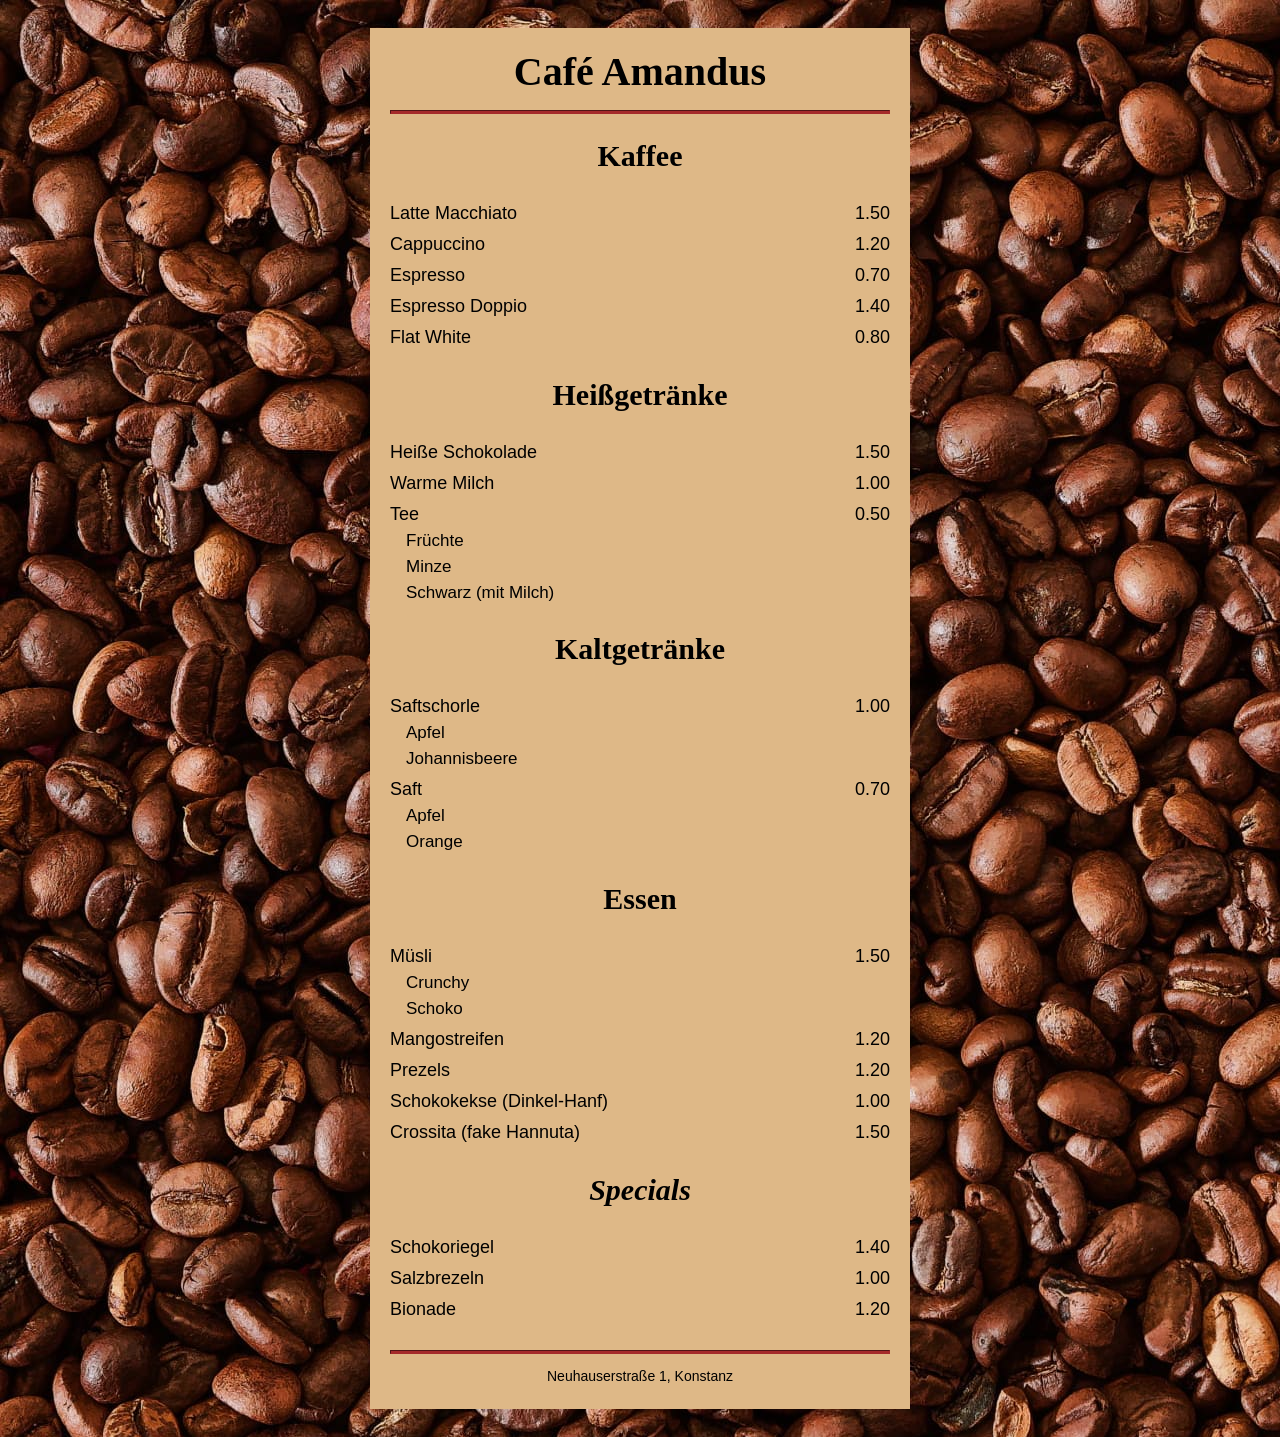
<file: index.html>
<!DOCTYPE html>
<html lang="de">
    <head>
        <meta charset="utf-8" />
        <meta name="viewport" content="width=device-width, initial-scale=1.0" />
        <title>Menükarte Café Amandus</title>
        <link href="AmandusMenu.css" rel="stylesheet" />
        <link href="SusoFavicon.ico" rel="shortcut icon" />
    </head>
    <body>
        <div class="menu">
            <main>
                <h1>Café Amandus</h1>
                <hr />
                <div id="itemsWrapper">
                    <div class="loading"></div>
                </div>
                <hr class="bottom-line" />
            </main>
            <footer>
                <p class="address">Neuhauserstraße 1, Konstanz</p>
            </footer>
        </div>
        <script src="generate.js"></script>
    </body>
</html>
</file>
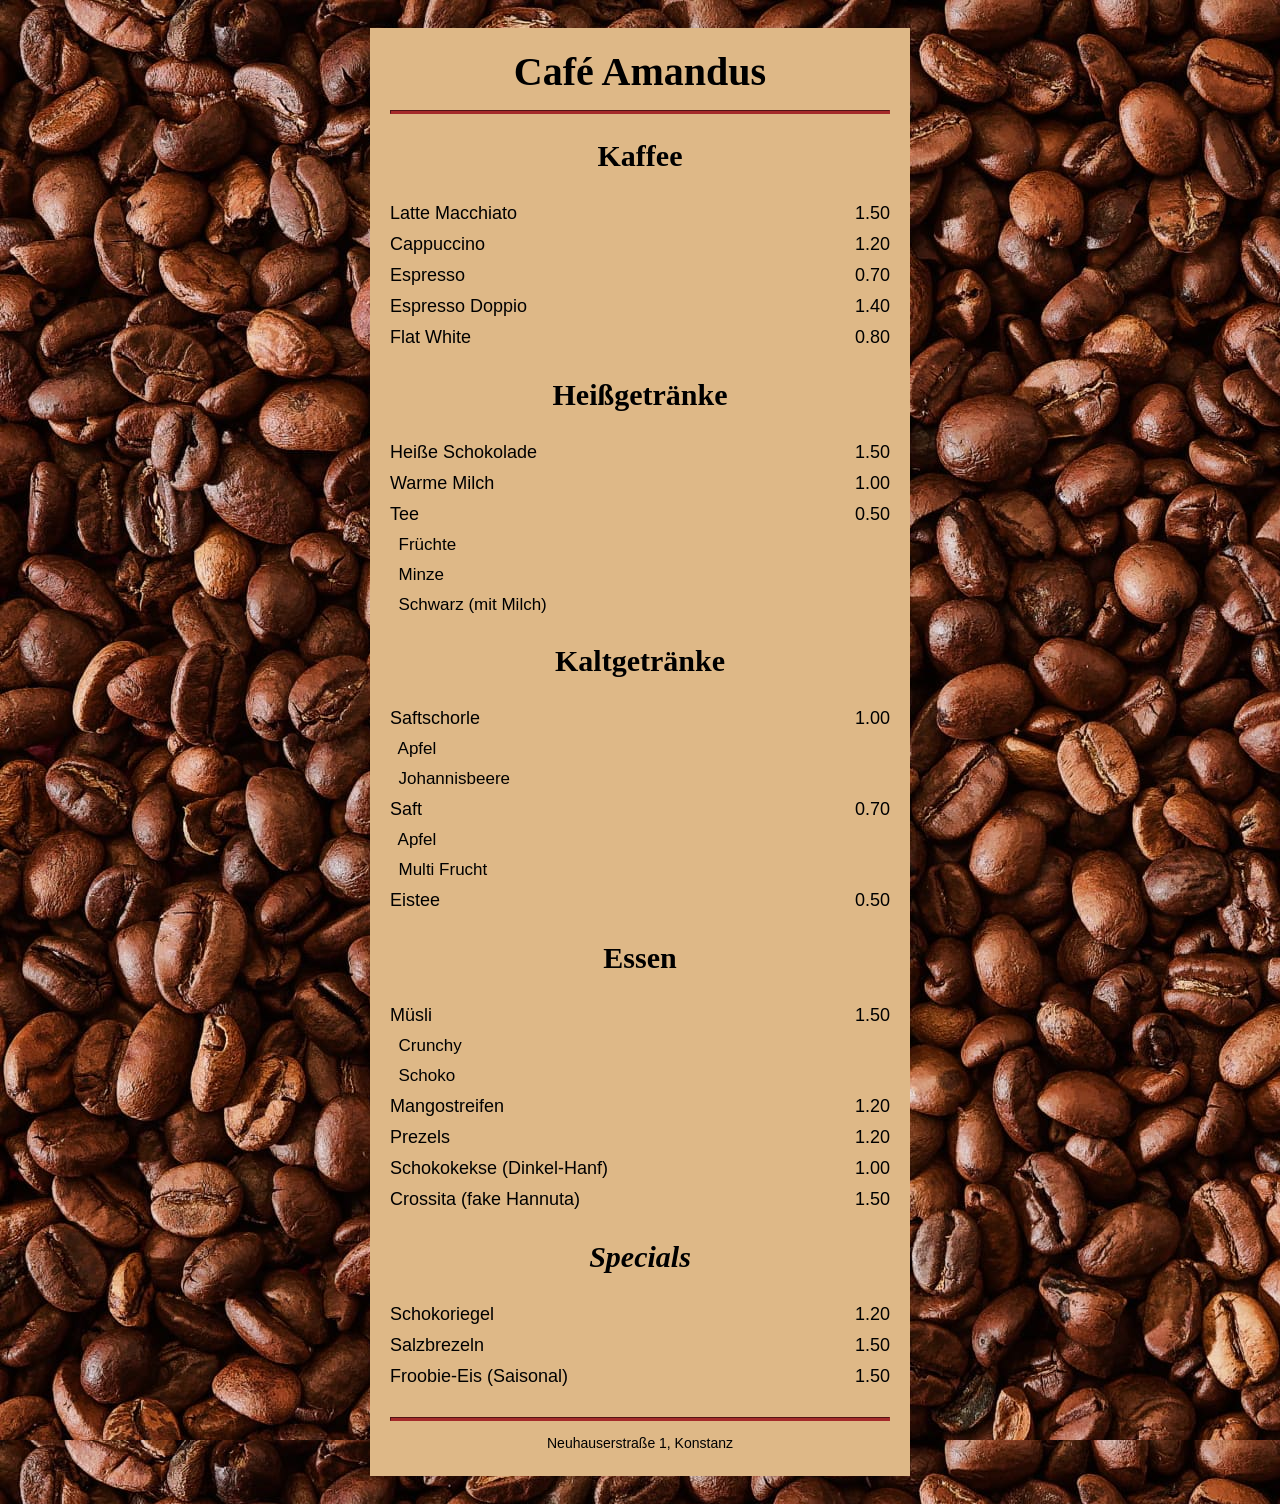
<file: CaféAmandusMenu.html>
<!DOCTYPE html>
<html lang="de">
  <head>
    <meta charset="utf-8">
    <meta name="viewport" content="width=device-width, initial-scale=1.0">
    <title>Menükarte Café Amandus</title>
    <link href="CaféAmandusMenu.css" rel="stylesheet">
    <link href="SusoFavicon.ico" rel="shortcut icon">
  </head>
  <body>
    <div class="menu">
      <main>
        <h1>Café Amandus</h1>
        <hr>

        <section>
          <h2>Kaffee</h2>
          <article class="item">
            <p class="coffeetype">Latte Macchiato</p><p class="price">1.50</p>
          </article>
          <article class="item">
            <p class="coffeetype">Cappuccino</p><p class="price">1.20</p>
          </article>
          <article class="item">
            <p class="coffeetype">Espresso</p><p class="price">0.70</p>
          </article>
          <article class="item">
            <p class="coffeetype">Espresso Doppio</p><p class="price">1.40</p>
          </article>
          <article class="item">
            <p class="coffeetype">Flat White</p><p class="price">0.80</p>
          </article>
        </section>

        <section>
          <h2>Heißgetränke</h2>
          <article class="item">
            <p class="drink">Heiße Schokolade</p><p class="price">1.50</p>
          </article>
          <article class="item">
            <p class="drink">Warme Milch</p><p class="price">1.00</p>
          </article>
          <article class="item">
            <p class="drink">Tee</p><p class="price">0.50</p>
            <p class="drink" style="font-size: 17px;">&ensp;Früchte</p>
            <p class="drink" style="font-size: 17px;">&ensp;Minze</p>
            <p class="drink" style="font-size: 17px;">&ensp;Schwarz (mit Milch)</p>
          </article>
        </section>

        <section>
          <h2>Kaltgetränke</h2>
          <article class="item">
            <p class="drink">Saftschorle</p><p class="price">1.00</p>
            <p class="drink" style="font-size: 17px;">&ensp;Apfel</p>
            <p class="drink" style="font-size: 17px;">&ensp;Johannisbeere</p>
          </article>
          <article class="item">
            <p class="drink">Saft</p><p class="price">0.70</p>
            <p class="drink" style="font-size: 17px;">&ensp;Apfel</p>
            <p class="drink" style="font-size: 17px;">&ensp;Multi Frucht</p>
          </article>
          <article class="item">
            <p class="drink">Eistee</p><p class="price">0.50</p>
          </article>
        </section>

        <section>
          <h2>Essen</h2>
          <article class="item">
            <p class="food">Müsli</p><p class="price">1.50</p>
            <p class="food" style="font-size: 17px;">&ensp;Crunchy</p>
            <p class="food" style="font-size: 17px;">&ensp;Schoko</p>
          </article>
          <article class="item">
            <p class="food">Mangostreifen</p><p class="price">1.20</p>
          </article>
          <article class="item">
            <p class="food">Prezels</p><p class="price">1.20</p>
          </article>
          <article class="item">
            <p class="food">Schokokekse (Dinkel-Hanf)</p><p class="price">1.00</p>
          </article>
          <article class="item">
            <p class="food">Crossita (fake Hannuta)</p><p class="price">1.50</p>
          </article>
        </section>

        <section>
          <h2><em>Specials</em></h2>
          <article class="item">
            <p class="food">Schokoriegel</p><p class="price">1.20</p>
          </article>
          <article class="item">
            <p class="food">Salzbrezeln</p><p class="price">1.50</p>
          </article>
          <article class="item">
            <p class="food">Froobie-Eis (Saisonal)</p><p class="price">1.50</p>
          </article>
        </section>

      </main>
      <hr class="bottom-line">
      <footer>
        <p class="address">Neuhauserstraße 1, Konstanz</p>
      </footer>
    </div>
  </body>
</html>
</file>
<file: AmandusMenu.css>
body {
    background-image: url('coffeeBeansWallpaper-min.jpg');
    font-family: sans-serif;
    padding: 20px;
}

h1 {
    font-size: 40px;
    margin-top: 0;
    margin-bottom: 15px;
}

h2 {
    font-size: 30px;
}

h1, h2, p {
    text-align: center;
}

.menu {
    width: 80%;
    background-color: burlywood;
    margin-left: auto;
    margin-right: auto;
    padding: 20px;
    max-width: 500px;
}

hr {
    height: 2px;
    background-color: brown;
    border-color: brown;
}
.bottom-line {
    margin-top: 25px;
}

h1, h2 {
    font-family: serif;
}

.item {
    display: flex;
}

.item p {
    display: inline-block;
    margin-top: 5px;
    margin-bottom: 5px;
    font-size: 18px;
}

.product {
    text-align: left;
    width: 75%;
}
.price {
    text-align: right;
    width: 25%;
}

footer {
    font-size: 14px;
}

.address {
    margin-bottom: 5px;
}

.loading {
    width: 50px;
    height: 50px;
    border: 10px solid rgba(102, 8, 8, 0.1);
    border-top-color: rgb(102, 8, 8);
    border-radius: 50%;
    animation: spin 1.2s ease-in-out infinite;
    margin: 25px auto 0px auto;
}
@keyframes spin {
    to {
        transform: rotate(360deg);
    }
}
</file>
<file: CaféAmandusMenu.css>
body{
    background-image: url('coffeeBeansWallpaper-min.jpg');
    font-family: sans-serif;
    padding: 20px;
}

h1{
    font-size: 40px;
    margin-top: 0;
    margin-bottom: 15px;
}
h2{
    font-size: 30px;
}
h1, h2, p{
    text-align: center;
}

.menu{
    width: 80%;
    background-color: burlywood;
    margin-left: auto;
    margin-right: auto;
    padding: 20px;
    max-width: 500px;
}

hr{
    height: 2px;
    background-color: brown;
    border-color: brown;
}
.bottom-line{
    margin-top: 25px;
}

h1, h2{
    font-family: serif;
}

.item p{
    display: inline-block;
    margin-top: 5px;
    margin-bottom: 5px;
    font-size: 18px;
}

.coffeetype, .drink, .food{
    text-align: left;
    width: 75%;
}
.price{
    text-align: right;
    width: 25%;
}

footer{
    font-size: 14px;
}

.address{
    margin-bottom: 5px;
}
</file>
